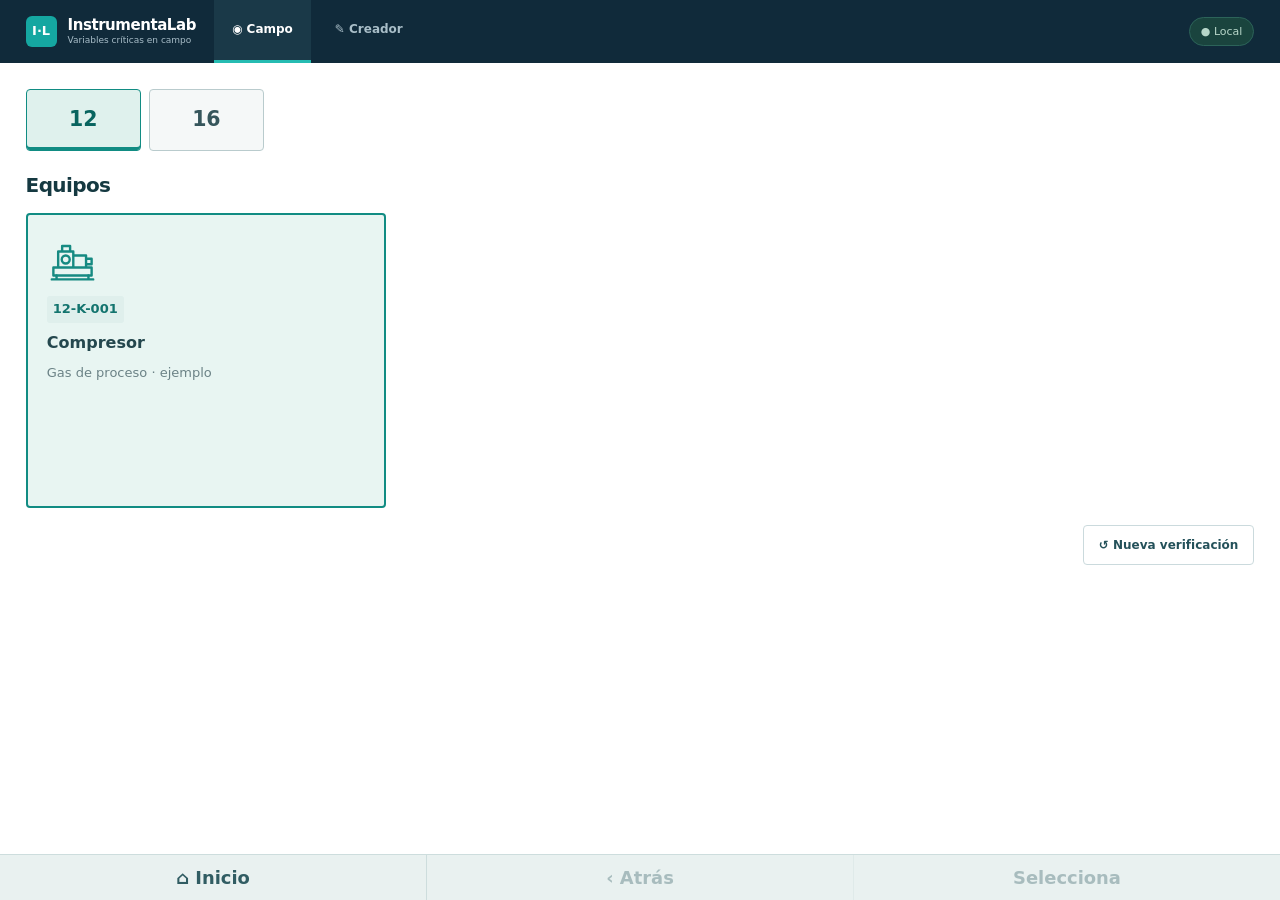
<file: index.html>
<!doctype html>
<html lang="es">
<head>
  <meta charset="utf-8">
  <meta name="viewport" content="width=device-width, initial-scale=1">
  <meta http-equiv="refresh" content="0; url=./web/index.html">
  <title>InstrumentaLab · Verificación en campo</title>
</head>
<body>
  <p>Abriendo la verificación en campo de InstrumentaLab…</p>
  <p>Si no se abre automáticamente, <a href="./web/index.html">entra aquí</a>.</p>
</body>
</html>
</file>
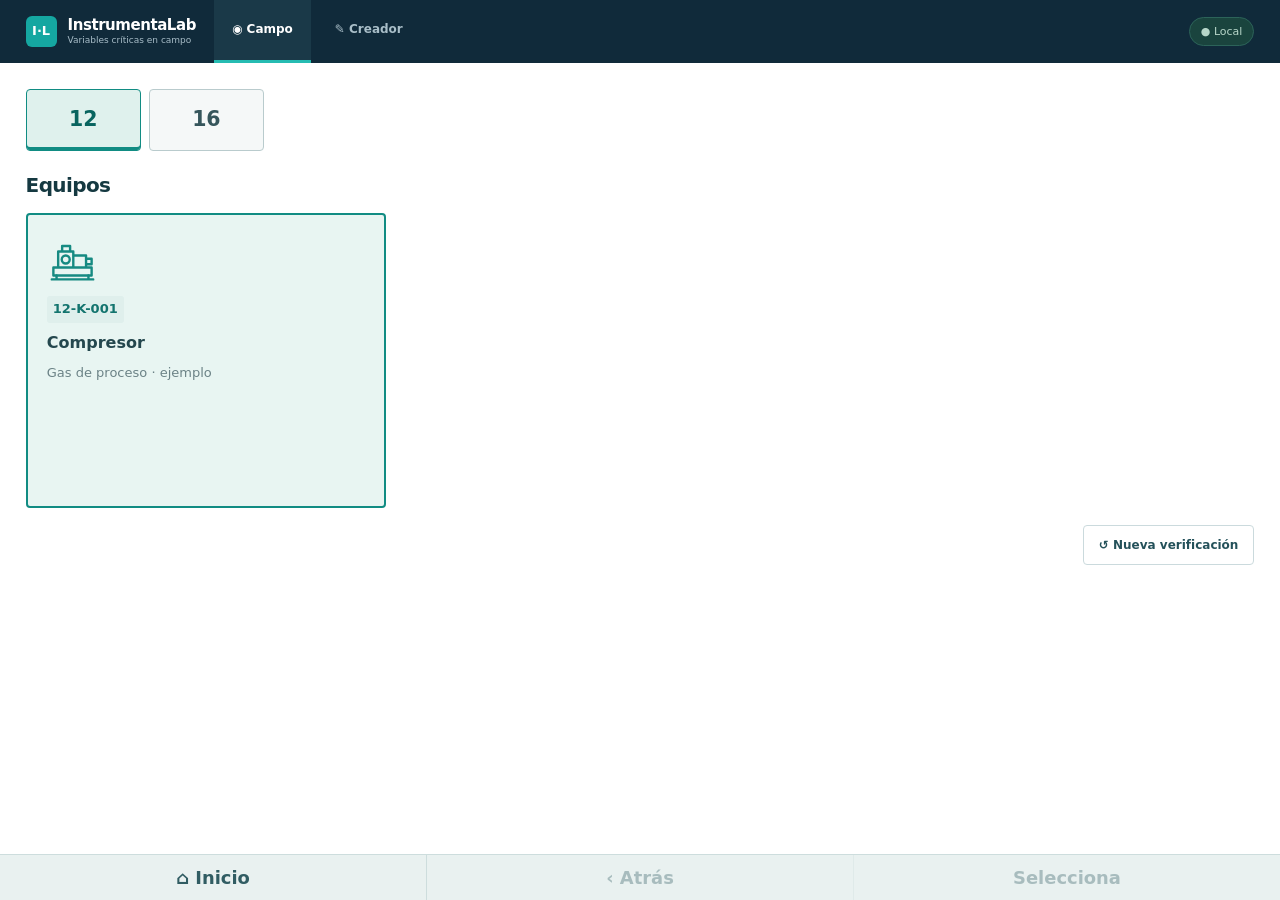
<file: web/index.html>
<!doctype html>
<html lang="es">
<head>
  <meta charset="utf-8">
  <meta name="viewport" content="width=device-width, initial-scale=1">
  <meta name="theme-color" content="#102a3a">
  <title>InstrumentaLab · Verificación en campo</title>
  <link rel="icon" href="data:,">
  <link rel="stylesheet" href="./styles.css">
</head>
<body>
  <header class="app-header">
    <div class="brand"><span class="brand-mark" aria-hidden="true">I·L</span><span><strong>InstrumentaLab</strong><small>Variables críticas en campo</small></span></div>
    <nav class="mode-tabs" aria-label="Modo de trabajo">
      <button type="button" id="tab-field" data-action="mode-field">◉ Campo</button>
      <button type="button" id="tab-creator" data-action="mode-creator">✎ Creador</button>
    </nav>
    <span class="local-badge">● Local</span>
  </header>
  <main id="app"></main>
  <div id="toast" role="status" aria-live="polite"></div>
  <script src="./diagnostics.js"></script>
  <script src="./app.js"></script>
</body>
</html>
</file>
<file: web/styles.css>
:root{font-family:Inter,ui-sans-serif,system-ui,-apple-system,"Segoe UI",sans-serif;font-size:14px;line-height:1.45;color:#173243;background:#f3f6f7;font-synthesis:none}
*{box-sizing:border-box}
body{margin:0;min-width:320px}
button,input,select,textarea{font:inherit}
button{cursor:pointer}
button:disabled{cursor:not-allowed;opacity:.5}
button:focus-visible,input:focus-visible,select:focus-visible,textarea:focus-visible{outline:3px solid #7bc6c5;outline-offset:2px}
.app-header{height:74px;display:flex;align-items:center;gap:26px;padding:0 max(28px,calc((100vw - 1440px)/2));background:#102a3a;color:#fff}
.brand{display:flex;align-items:center;gap:11px;min-width:260px}
.brand-mark{width:39px;height:39px;display:grid;place-items:center;border-radius:10px;background:#15a7a1;color:#fff;font-size:18px;font-weight:800}
.brand strong{display:block;font-size:18px;line-height:1.2;letter-spacing:-.03em}
.brand small{display:block;font-size:10px;color:#a8bdc8}
.mode-tabs{height:100%;display:flex;gap:6px;align-items:stretch}
.mode-tabs button{padding:3px 24px 0;border:0;border-bottom:3px solid transparent;background:transparent;color:#a9bec8;font-size:13px;font-weight:700}
.mode-tabs button.active{color:#fff;border-bottom-color:#26bcb2;background:#1a3948}
.local-badge{margin-left:auto;padding:6px 11px;border:1px solid #2c6359;border-radius:99px;background:#1a443e;color:#b7d6c9;font-size:11px;white-space:nowrap}
.page{max-width:1440px;margin:auto;padding:30px 28px 70px}
.page-heading{display:flex;align-items:end;justify-content:space-between;gap:24px;margin-bottom:22px}
.eyebrow{margin:0 0 6px!important;color:#128b83!important;font-size:10px!important;font-weight:800;letter-spacing:.12em}
.page-heading h1{margin:0 0 6px;font-size:29px;line-height:1.15;letter-spacing:-.04em}
.page-heading p{margin:0;color:#69808d}
.equipment-picker{display:flex;flex-direction:column;gap:5px;min-width:300px}
.equipment-picker span{font-size:11px;font-weight:700;color:#69808d;text-transform:uppercase;letter-spacing:.07em}
.equipment-picker select{width:100%;min-height:50px;padding:8px 12px;border:1px solid #d4e0e3;border-radius:8px;background:white;color:#173243;font-size:16px;font-weight:650}
.button{min-height:46px;padding:8px 15px;border:1px solid transparent;border-radius:8px;font-weight:700;white-space:nowrap}
.button.primary{background:#098f88;color:#fff}
.button.primary:hover:not(:disabled){background:#08766f}
.button.secondary{background:#fff;color:#24515a;border-color:#cbdadd}
.button.secondary:hover:not(:disabled){background:#eaf4f4}
.button.registered{background:#e4f5ec;color:#25734e;border-color:#a5d9bd}
.button.text-danger{background:transparent;color:#a95b59}
.notice{display:flex;align-items:center;gap:13px;padding:13px 17px;margin-bottom:17px;border:1px solid;border-radius:10px}
.notice-icon{flex:none;display:grid;place-items:center;width:25px;height:25px;border-radius:50%;font-weight:900}
.notice>div{flex:1}
.notice strong{display:block;font-size:15px}
.notice p{margin:2px 0 0;font-size:13px;opacity:.86}
.notice.caution{background:#fff8e9;border-color:#eedda9;color:#805f24}
.notice.caution .notice-icon{background:#e3aa43;color:#fff}
.notice.success{background:#eaf8f1;border-color:#c0e6d1;color:#27684b}
.notice.success .notice-icon{background:#3ca275;color:#fff}
.field-page{max-width:1140px;padding-top:24px}
.field-page .page-heading h1{font-size:27px}
.field-layout{display:grid;grid-template-columns:1fr;gap:12px}
.field-layout aside,.reading-panel,.editor-section{background:#fff;border:1px solid #e0e9eb;border-radius:12px;box-shadow:0 4px 18px #18374308}
.field-layout aside{padding:14px 18px}
.system-nav-heading{display:flex;align-items:center;justify-content:space-between;gap:12px;margin-bottom:10px}
.aside-title{font-size:12px;font-weight:800;color:#69818d;letter-spacing:.1em}
.system-nav{display:grid;grid-template-columns:repeat(3,minmax(0,1fr));gap:10px}
.system-tab{min-width:0;min-height:76px;display:grid;grid-template-columns:26px 1fr;align-items:center;column-gap:8px;padding:12px 14px;border:1px solid #dae8e9;border-radius:8px;background:#f9fbfb;color:#496672;text-align:left;font-size:15px;font-weight:700}
.system-tab small{grid-column:2;color:#647f88;font-size:12px;font-weight:500}
.system-tab.active{border:2px solid #078e84;background:#e3f4f1;color:#075c57}
.system-tab.complete:not(.active){background:#eef8f2;border-color:#b8dec8}
.system-tab.add-system{color:#118a82;border-style:dashed}
.system-glyph{font-size:18px}
.panel-title{display:flex;align-items:center;justify-content:space-between;gap:15px;padding:18px 22px;border-bottom:1px solid #e9eff0}
.panel-title h2{margin:0 0 4px;font-size:22px;letter-spacing:-.025em}
.panel-title p:last-child{margin:0;color:#78919b;font-size:13px}
.progress{padding:8px 12px;border-radius:99px;background:#eaf5f4;color:#278177;font-size:13px;font-weight:800;white-space:nowrap}
.reading-list{padding:0 22px}
.reading-row{display:grid;grid-template-columns:minmax(220px,1fr) minmax(420px,1.2fr);gap:12px 16px;padding:18px 0;border-bottom:1px solid #edf1f2}
.reading-row:last-child{border-bottom:0}
.reading-id{display:flex;align-items:flex-start;gap:11px}
.variable-tag{flex:none;padding:6px 9px;border:1px solid #c5e8e3;border-radius:5px;background:#e1f4f1;color:#0f7e78;font-size:12px;font-weight:800;white-space:nowrap}
.reading-id h3{margin:2px 0 3px;font-size:16px;line-height:1.35}
.reading-id small{color:#617d88;font-size:13px}
.reading-controls{display:flex;align-items:end;justify-content:flex-end;gap:9px}
.reading-controls label,.field{display:flex;flex-direction:column;gap:6px;min-width:0}
.reading-controls label span,.field span{font-size:12px;color:#4b6671;font-weight:700}
.reading-controls input,.reading-controls select,.field input,.field select,.field textarea{min-height:50px;padding:9px 11px;border:1px solid #b8cbd0;border-radius:7px;background:#fff;color:#183644;font-size:16px}
.reading-controls input{width:145px;font-size:19px}
.reading-controls select{width:96px}
.reading-controls .button{min-width:160px;min-height:50px;font-size:15px}
.reference,.reference-hidden,.assessment{grid-column:1/-1;margin-left:45px;font-size:13px}
.reference{display:flex;flex-wrap:wrap;align-items:center;gap:6px;padding:10px 13px;border:1px solid #ddf0ed;border-radius:6px;background:#f0f9f7;color:#3a6b69}
.reference small{width:100%;font-size:12px}
.reference-hidden{color:#5b7580}
.assessment{display:flex;gap:15px;padding:11px 13px;border-radius:7px}
.assessment.normal,.diagnosis.normal{background:#eaf8f1;color:#237649}
.assessment.warning,.diagnosis.warning{background:#fff6e4;color:#8b611a}
.assessment.alarm,.diagnosis.alarm{background:#fcebea;color:#a63d38}
.diagnosis{display:flex;align-items:center;gap:13px;margin:15px 22px 0;padding:15px 18px;border-radius:9px}
.diagnosis-symbol{font-size:19px;font-weight:900}
.diagnosis strong{font-size:18px}
.diagnosis p{margin:2px 0 0;font-size:13px}
.panel-footer{position:sticky;bottom:0;z-index:5;display:flex;align-items:center;justify-content:space-between;gap:15px;padding:13px 22px;border-top:1px solid #e9eff0;background:#fff;box-shadow:0 -8px 25px #13384a16}
.panel-footer span{color:#4d6974;font-size:13px}
.panel-footer .button{min-height:54px;padding:10px 22px;font-size:16px}
.creator-actions{display:flex;flex-wrap:wrap;gap:9px;margin-bottom:22px}
.editor-section{padding:23px 26px;margin-bottom:22px}
.section-heading{display:flex;align-items:center;gap:11px;margin-bottom:19px}
.section-heading h2{margin:0;font-size:18px}
.step{padding:6px 8px;border-radius:6px;background:#e4f3f0;color:#168a82;font-size:11px;font-weight:800}
.form-grid{display:grid;grid-template-columns:repeat(2,minmax(0,1fr));gap:14px}
.equipment-grid{grid-template-columns:repeat(4,minmax(0,1fr))}
.field input,.field select,.field textarea{width:100%}
.field textarea{resize:vertical}
.field.wide{grid-column:1/-1}
.creator-systems{display:grid;grid-template-columns:230px minmax(0,1fr);gap:22px}
.creator-systems .system-nav{display:flex;flex-direction:column;padding-right:18px;border-right:1px solid #e9eff0}
.creator-systems .system-tab{width:100%;min-height:60px;font-size:13px}
.creator-systems .system-tab.add-system{margin-top:6px}
.system-editor-top{display:flex;align-items:end;gap:12px;padding-bottom:18px;border-bottom:1px solid #ebf0f1}
.system-editor-top .form-grid{flex:1}
.variable-list-heading{display:flex;align-items:center;justify-content:space-between;gap:12px;margin:20px 0 14px}
.variable-list-heading h3{margin:0;font-size:14px}
.variable-editor{margin-bottom:12px;overflow:hidden;border:1px solid #e2ebed;border-radius:9px}
.variable-editor-head{display:flex;align-items:center;gap:10px;padding:10px 14px;border-bottom:1px solid #e9eff0;background:#f8fbfb}
.variable-editor-head strong{flex:1;font-size:12px}
.variable-grid{grid-template-columns:repeat(3,minmax(0,1fr));padding:14px}
.icon-danger{min-width:44px;min-height:44px;border:0;border-radius:5px;background:transparent;color:#af6562;font-size:24px}
.approval-state{margin-left:auto;padding:6px 10px;border-radius:99px;background:#fff5e1;color:#8b6522;font-size:11px;font-weight:800}
.approval-state.approved{background:#e5f5eb;color:#29734e}
.validation-errors{padding:10px 15px;margin-bottom:16px;border:1px solid #f3d1c7;border-radius:8px;background:#fff1ed;color:#9b4d39;font-size:12px}
.validation-errors ul{margin:5px 0 0;padding-left:19px}
.confirm-line{display:flex;align-items:center;gap:12px;margin:16px 0;font-size:14px;cursor:pointer}
.confirm-line input{width:22px;height:22px;flex:none;accent-color:#108d83}
.empty{padding:45px 25px;text-align:center;color:#8298a1}
#toast{position:fixed;bottom:20px;left:50%;z-index:20;max-width:calc(100vw - 30px);padding:10px 16px;border-radius:8px;background:#163845;color:#fff;font-size:13px;box-shadow:0 12px 30px #18374330;opacity:0;pointer-events:none;transform:translate(-50%,20px);transition:.2s}
#toast.show{opacity:1;transform:translate(-50%,0)}
@media(max-width:1050px){
  .equipment-grid{grid-template-columns:repeat(2,minmax(0,1fr))}
  .creator-systems{display:block}
  .creator-systems .system-nav{display:grid;grid-template-columns:repeat(4,minmax(0,1fr));gap:8px;padding:0 0 16px;margin-bottom:18px;border-right:0;border-bottom:1px solid #e9eff0}
  .creator-systems .system-tab.add-system{margin:0}
}
@media(max-width:850px){
  .page{padding:18px 16px 90px}
  .reading-row{grid-template-columns:1fr}
  .reading-controls{justify-content:flex-start}
  .reference,.reference-hidden,.assessment{margin-left:0}
  .system-tab{min-height:70px}
}
@media(max-width:680px){
  .app-header{height:68px;gap:8px;padding:0 14px}
  .brand{min-width:0;flex:1}
  .brand strong{font-size:14px}
  .brand small,.local-badge{display:none}
  .brand-mark{width:32px;height:32px;font-size:13px}
  .mode-tabs button{min-width:70px;padding:0 9px;font-size:12px}
  .page-heading{display:block}
  .page-heading h1{font-size:23px}
  .equipment-picker{min-width:0;margin-top:13px}
  .notice{align-items:flex-start;flex-wrap:wrap}
  .notice .button{margin-left:38px}
  .system-nav,.creator-systems .system-nav{grid-template-columns:repeat(2,minmax(0,1fr))}
  .system-tab{font-size:14px}
  .reading-list{padding:0 16px}
  .panel-title{padding:16px}
  .reading-controls{display:grid;grid-template-columns:minmax(0,1fr) 110px;gap:10px}
  .reading-controls input,.reading-controls select{width:100%}
  .reading-controls .button{grid-column:1/-1;width:100%}
  .panel-footer{flex-direction:column;align-items:stretch;padding:12px 16px calc(12px + env(safe-area-inset-bottom))}
  .panel-footer .button{width:100%}
  .system-editor-top{display:block}
  .system-editor-top .button{margin-top:12px}
  .variable-grid{grid-template-columns:repeat(2,minmax(0,1fr))}
}
@media(max-width:450px){
  .equipment-grid,.variable-grid{grid-template-columns:1fr}
  .system-nav,.creator-systems .system-nav{grid-template-columns:1fr}
}

/* Campo: navegación por pantallas, inspirada en instrumentos portátiles. */
.app-header{height:54px;padding:0 max(16px,calc((100vw - 1180px)/2));gap:18px}
.brand{min-width:0}
.brand-mark{width:31px;height:31px;border-radius:6px;font-size:13px}
.brand strong{font-size:15px}
.brand small{font-size:9px}
.mode-tabs button{padding:0 18px;font-size:12px}
.field-shell{min-height:calc(100vh - 54px);padding:16px;display:flex;align-items:flex-start;justify-content:center;background:#e9eff0}
.instrument{width:min(100%,1180px);min-height:530px;display:flex;flex-direction:column;overflow:hidden;border:1px solid #c5d4d6;border-radius:5px;background:#fff;box-shadow:0 8px 28px #19384118}
.instrument-bar{height:43px;display:flex;align-items:center;gap:12px;padding:0 14px;background:#173d43;color:#fff}
.bar-home{width:35px;height:32px;border:0;border-radius:4px;background:#27636a;color:#fff;font-size:23px;line-height:1}
.instrument-name{font-size:13px;font-weight:800;letter-spacing:.01em}
.instrument-name small{margin-left:7px;color:#9ad8d1;font-size:9px;letter-spacing:.15em}
.bar-state{margin-left:auto;color:#f3d393;font-size:11px;font-weight:800;white-space:nowrap}
.bar-state.validated{color:#9ce0b8}
.instrument-context{min-height:51px;display:flex;align-items:center;gap:10px;padding:7px 18px;border-bottom:1px solid #dce7e7;background:#f5f9f8}
.context-tag{padding:4px 7px;border-radius:3px;background:#dcefeb;color:#176d68;font-size:13px;font-weight:900;white-space:nowrap}
.context-name{min-width:0;overflow:hidden;text-overflow:ellipsis;white-space:nowrap;font-size:12px;font-weight:700;color:#365961}
.instrument-context .equipment-picker{display:none}
.instrument-body{flex:1;padding:0 20px 20px}
.breadcrumb{height:42px;display:flex;align-items:center;gap:9px;border-bottom:1px solid #e5eded;color:#71888b;font-size:11px;font-weight:700}
.breadcrumb button{min-height:32px;padding:0 8px;border:0;border-radius:3px;background:#e8f1f0;color:#176e68;font-weight:800}
.breadcrumb span+span:before{content:'›';margin-right:9px;color:#a0b2b2}
.screen-title{min-height:86px;display:flex;align-items:center;justify-content:space-between;gap:14px}
.screen-title h1{margin:0;color:#153941;font-size:22px;line-height:1.15;letter-spacing:-.03em}
.screen-title p:not(.eyebrow){margin:4px 0 0;color:#648087;font-size:12px}
.screen-title .eyebrow{margin:0 0 4px!important;font-size:9px!important}
.instrument .progress,.type-pill{padding:5px 9px;border-radius:4px;background:#e7f3f0;color:#13736d;font-size:11px;font-weight:800;white-space:nowrap}
.menu-list{border:1px solid #dbe7e7;border-radius:5px;overflow:hidden}
.menu-item{width:100%;min-height:65px;display:flex;align-items:center;gap:12px;padding:8px 14px;border:0;border-bottom:1px solid #e4eded;background:#fff;text-align:left;color:#153941}
.menu-item:last-child{border-bottom:0}
.menu-item:hover,.menu-item:focus-visible{background:#eef8f5}
.menu-number{width:31px;flex:none;color:#849a9e;font-size:12px;font-weight:800}
.menu-copy{min-width:0;flex:1;display:flex;flex-direction:column;gap:3px}
.menu-copy strong{overflow:hidden;text-overflow:ellipsis;white-space:nowrap;font-size:14px}
.menu-copy small{overflow:hidden;text-overflow:ellipsis;white-space:nowrap;color:#71888b;font-size:11px}
.menu-count{flex:none;min-width:58px;padding:4px 7px;border-radius:3px;background:#edf3f3;color:#466b70;text-align:center;font-size:11px;font-weight:800;white-space:nowrap}
.menu-count.normal{background:#e6f5ea;color:#24754a}
.menu-count.warning{background:#fff3da;color:#895e18}
.menu-count.alarm{background:#fce9e6;color:#a33d39}
.chevron{color:#8ba7a9;font-size:25px;line-height:1}
.screen-foot{display:flex;align-items:center;justify-content:flex-end;gap:12px;min-height:62px;padding-top:13px}
.screen-foot .button{min-height:40px;border-radius:4px;font-size:12px}
.foot-warning,.foot-hint{margin-right:auto;color:#8a672c;font-size:11px}
.foot-hint{color:#688188}
.instrument-softkeys{height:46px;display:flex;border-top:1px solid #cddddd;background:#e9f1f0}
.instrument-softkeys button{flex:1;border:0;border-right:1px solid #cddddd;background:transparent;color:#315d63;font-size:clamp(17px,1.4vw,22px);font-weight:850}
.instrument-softkeys button:last-child{border-right:0}
.instrument-softkeys button:hover:not(:disabled){background:#d6e9e6}
.instrument-softkeys button:disabled{opacity:.35}
.instrument .diagnosis{margin:0 0 10px;padding:9px 13px;border-radius:4px}
.instrument .diagnosis strong{font-size:14px}
.instrument .diagnosis p{font-size:11px}
.instrument .reading-row{display:block;padding:17px;border:1px solid #dbe7e7;border-radius:5px}
.instrument .reading-id{align-items:center;margin-bottom:22px}
.instrument .reading-id .variable-tag{display:none}
.instrument .reading-id h3{font-size:15px}
.instrument .reading-id small{font-size:11px}
.instrument .reading-controls{display:grid;grid-template-columns:minmax(0,1fr) 125px auto;align-items:end;gap:10px}
.instrument .reading-controls label span{font-size:11px}
.instrument .reading-controls input,.instrument .reading-controls select{width:100%;min-height:45px;border-radius:4px}
.instrument .reading-controls input{font-size:23px;font-weight:700}
.instrument .reading-controls .button{min-width:130px;min-height:45px;border-radius:4px;font-size:12px}
.instrument .reference,.instrument .reference-hidden,.instrument .assessment{margin:15px 0 0;font-size:12px}
.instrument .reference{border-radius:4px}
.instrument .assessment{flex-wrap:wrap;border-radius:4px}
.creator-page{max-width:1180px;padding:12px 18px 30px}
.creator-home .unit-picker{margin:0 0 10px}
.unit-selector{display:flex;gap:8px}
.unit-button{min-width:88px;min-height:46px;padding:6px 18px;border:1px solid #b9cbcd;border-radius:4px;background:#f5f8f8;color:#36565c;font-size:17px;font-weight:900}
.unit-button.active{border-color:#118c83;background:#dff1ed;color:#08645f;box-shadow:inset 0 -3px #118c83}
.creator-home .screen-title,.creator-page .screen-title{min-height:54px}
.creator-home .screen-title h1{font-size:19px}
.equipment-grid{display:grid;grid-template-columns:repeat(6,minmax(0,1fr));gap:10px}
.equipment-tile,.square-tile{min-width:0;aspect-ratio:1/.82;display:flex;flex-direction:column;align-items:flex-start;justify-content:flex-start;gap:8px;padding:12px;border:1px solid #d1dddd;border-radius:4px;background:#fff;text-align:left;color:#24474e}
.equipment-tile:hover,.square-tile:hover{border-color:#178d83;background:#f2faf8}
.equipment-tile.selected{border:2px solid #118c83;background:#e8f5f2}
.tile-tag{padding:4px 6px;border-radius:3px;background:#dfefec;color:#13746e;font-size:12px;font-weight:900}
.equipment-tile strong,.square-tile strong{font-size:14px;line-height:1.25}
.equipment-tile small,.square-tile small{color:#6b8286;font-size:11px;line-height:1.35}
.add-tile{align-items:center;justify-content:center;border-style:dashed;text-align:center;color:#198279}
.add-tile>span{font-size:28px}
.field-shell .unit-picker{margin:12px 0 8px}
.field-shell .screen-title{min-height:62px}
.field-shell .screen-title h1{font-size:20px}
.square-grid{display:grid;grid-template-columns:repeat(6,minmax(0,1fr));gap:10px}
.square-tile{aspect-ratio:1/.78;justify-content:space-between}
.square-tile .tile-index{color:#81999c;font-size:10px;font-weight:900}
.square-tile>small{overflow:hidden;display:-webkit-box;-webkit-line-clamp:2;-webkit-box-orient:vertical}
.square-tile .tile-reading{align-self:stretch;margin-top:auto;padding:5px 0 0;border-top:1px solid #e4ecec;color:#557277;font-size:11px;font-weight:800}
.system-tiles .square-tile{aspect-ratio:1/.68}
.instrument-tile{aspect-ratio:1/.78}
.instrument-tile.normal{border-color:#8bc5a2;background:#f0faf3}
.instrument-tile.warning{border-color:#e7c76e;background:#fff9eb}
.instrument-tile.alarm{border-color:#e5a49f;background:#fff1ef}
.creator-screen-nav{min-height:48px;display:flex;align-items:center;gap:12px;margin:0 0 10px;color:#365c62;font-size:13px;font-weight:800}
.creator-screen-nav>span{flex:1}
.creator-screen-nav .button{min-height:36px;padding:5px 10px;border-radius:4px;font-size:11px}
.creator-page .editor-section{padding:15px;border-radius:4px}
.creator-page .section-heading{margin-bottom:12px}
.creator-page .section-heading h2{font-size:17px}
.creator-page .equipment-fields{grid-template-columns:repeat(2,minmax(0,1fr))}
.creator-page .creator-bottom{display:flex;justify-content:space-between;gap:10px;margin-top:14px}
.creator-page .creator-bottom .button{min-height:40px;font-size:12px}
.creator-columns{display:grid;grid-template-columns:minmax(190px, .8fr) minmax(220px, .9fr) minmax(360px,1.5fr);gap:10px;align-items:start}
.creator-column{min-width:0;min-height:250px;padding:11px;border:1px solid #dbe5e5;border-radius:4px;background:#fff}
.column-title{margin:0 0 9px;color:#5a7478;font-size:11px;font-weight:900;letter-spacing:.07em;text-transform:uppercase}
.creator-column .system-nav{display:flex;flex-direction:column;gap:6px}
.creator-column .system-tab{grid-template-columns:23px 1fr;min-height:56px;padding:8px;border-radius:3px;font-size:12px}
.creator-column .system-tab small{font-size:10px}
.creator-column .system-tab.add-system{display:flex;justify-content:center}
.creator-column .system-tab.add-system span{font-size:11px}
.creator-column .variable-list-heading{margin:0 0 8px}
.creator-column .variable-list-heading button{min-width:36px;min-height:34px;padding:3px}
.creator-column .creator-variable{min-height:43px;padding:6px 8px;font-size:11px}
.creator-column .creator-variable strong{min-width:55px}
.creator-column .variable-editor{margin-bottom:8px;border-radius:3px}
.creator-column .variable-editor-head{padding:7px 9px}
.creator-column .variable-grid{grid-template-columns:repeat(2,minmax(0,1fr));gap:7px;padding:8px}
.creator-column .field span{font-size:10px}
.creator-column .field input,.creator-column .field select{min-height:36px;padding:6px 8px;font-size:12px}
.creator-validation{margin-top:10px;padding:12px 14px;border:1px solid #cbdcda;border-top:3px solid #178d83;border-radius:4px;background:#f6faf9}
.validation-heading{display:flex;align-items:center;justify-content:space-between;gap:16px}
.validation-heading .column-title{margin:0}
.validation-heading p{margin:3px 0 0;color:#71878b;font-size:11px}
.creator-validation .validation-note{margin:8px 0 0;color:#71878b;font-size:11px;line-height:1.45}
.creator-validation .validation-errors{margin:8px 0 0;padding:8px 10px;border:1px solid #e8c7c3;border-radius:3px;background:#fff4f2;color:#9a3934;font-size:11px;line-height:1.5}
.creator-validation .confirm-line{display:flex;align-items:center;gap:8px;margin:10px 0 0;font-size:11px;line-height:1.35}
.creator-validation .confirm-line input{width:18px;height:18px}
.creator-validation .button{min-height:40px;border-radius:3px;font-size:12px}
@media(max-width:1050px){
  .equipment-grid,.square-grid{grid-template-columns:repeat(4,minmax(0,1fr))}
  .creator-columns{grid-template-columns:minmax(170px,.8fr) minmax(185px,.9fr) minmax(280px,1.3fr)}
}
@media(max-width:850px){
  .equipment-grid,.square-grid{grid-template-columns:repeat(3,minmax(0,1fr))}
  .creator-columns{grid-template-columns:minmax(150px,.75fr) minmax(160px,.8fr) minmax(260px,1.25fr);gap:7px}
  .creator-column{padding:8px}
}
@media(max-width:680px){
  .app-header{height:52px;padding:0 10px}
  .field-shell{min-height:calc(100vh - 52px);padding:0;background:#fff}
  .instrument{min-height:calc(100vh - 52px);border:0;border-radius:0;box-shadow:none}
  .instrument-context{padding:6px 12px}
  .context-name{display:none}
  .instrument-context .equipment-picker{width:min(60%,215px);margin-left:auto}
  .instrument-body{padding:0 12px 15px}
  .screen-title h1{font-size:19px}
  .menu-item{min-height:61px;padding:7px 9px;gap:7px}
  .menu-number{width:22px}
  .menu-copy strong{font-size:13px}
  .menu-copy small{font-size:10px}
  .menu-count{min-width:48px;font-size:10px}
  .instrument .reading-controls{grid-template-columns:minmax(0,1fr) 105px}
  .instrument .reading-controls .button{grid-column:1/-1;width:100%}
  .screen-foot{flex-wrap:wrap}
  .equipment-grid,.square-grid{grid-template-columns:repeat(2,minmax(0,1fr))}
  .equipment-tile,.square-tile{aspect-ratio:1/.72}
  .creator-page{padding:10px}
  .creator-columns{grid-template-columns:1fr}
  .validation-heading{align-items:flex-start;flex-direction:column}
  .creator-validation .button{width:100%}
  .creator-page .equipment-fields{grid-template-columns:repeat(2,minmax(0,1fr))}
  .creator-screen-nav{gap:6px;font-size:11px}
  .creator-screen-nav .button{padding:4px 7px}
}
.creator-variable-list{border:1px solid #e0e9e9;border-radius:5px;overflow:hidden;margin-bottom:10px}
.creator-variable{width:100%;min-height:40px;display:flex;align-items:center;gap:9px;padding:6px 10px;border:0;border-bottom:1px solid #e9efef;background:#fff;text-align:left;color:#426168;font-size:12px}
.creator-variable:last-child{border-bottom:0}
.creator-variable.active{background:#eaf6f3;color:#126c65}
.creator-variable strong{min-width:64px;color:#177b72}
.creator-variable span:nth-child(2){flex:1;overflow:hidden;text-overflow:ellipsis;white-space:nowrap}

/* Vistas de campo y Creador a pantalla completa, con paneles táctiles independientes. */
.field-shell{height:calc(100dvh - 54px);min-height:0;padding:0;justify-content:stretch;background:#fff}
.instrument{width:100%;height:100%;min-height:0;border:0;border-radius:0;box-shadow:none}
.instrument-body{min-height:0;overflow:auto;padding:12px 18px 16px}
.instrument-softkeys{flex:none}
.field-shell .unit-picker{margin:0 0 8px}
.field-shell .screen-title{min-height:54px}
.system-tiles .square-tile.normal,.system-tab.normal{border-color:#8bc5a2;background:#f0faf3;color:#236843}
.system-tiles .square-tile.warning,.system-tab.warning{border-color:#e7c76e;background:#fff9eb;color:#805b16}
.system-tiles .square-tile.alarm,.system-tab.alarm{border-color:#e5a49f;background:#fff1ef;color:#963b35}
.system-tiles{grid-template-columns:repeat(auto-fit,minmax(min(100%,260px),1fr))}
.system-tiles .square-tile{aspect-ratio:1/.78}
.equipment-grid{grid-template-columns:repeat(auto-fit,minmax(min(100%,190px),1fr));align-items:start}
.equipment-tile{max-width:360px;width:100%}
.creator-home{width:100%;max-width:none;min-height:calc(100dvh - 54px);padding:14px 18px}
.creator-systems{width:100%;max-width:none;height:calc(100dvh - 54px);min-height:0;padding:7px 12px 9px;display:flex;flex-direction:column;overflow:hidden}
.creator-systems .creator-screen-nav{flex:none;min-height:40px;margin-bottom:7px}
.creator-systems .creator-columns{flex:1;min-height:0;grid-template-columns:minmax(170px,.8fr) minmax(190px,.9fr) minmax(300px,1.4fr);align-items:stretch}
.creator-systems .creator-column{height:100%;min-height:0;overflow:auto;overscroll-behavior:contain}
.creator-systems .creator-validation{flex:none;max-height:35%;overflow:auto;margin-top:7px;padding:8px 12px}
.creator-systems .creator-validation .validation-note,.creator-systems .creator-validation .validation-errors{margin-top:5px}
.creator-systems .creator-validation .confirm-line{margin-top:6px}
@media(max-width:1050px){
  .creator-systems .creator-columns{grid-template-columns:minmax(150px,.8fr) minmax(170px,.9fr) minmax(260px,1.35fr)}
}
@media(max-width:680px){
  .field-shell{height:calc(100dvh - 52px);min-height:0;padding:0}
  .instrument{height:100%;min-height:0}
  .instrument-body{padding:10px 12px}
  .creator-home{min-height:calc(100dvh - 52px);padding:10px}
  .creator-systems{height:calc(100dvh - 52px);padding:6px}
  .creator-systems .creator-columns{grid-template-columns:1fr;grid-template-rows:repeat(3,minmax(0,1fr));gap:5px}
  .creator-systems .creator-column{min-height:0;padding:7px}
  .creator-systems .creator-validation{max-height:32%;padding:7px}
}

/* Escala táctil: mantiene lectura y controles cómodos en pantallas de campo. */
:root{font-size:clamp(15px,1.1vw,18px);--header-size:clamp(54px,7vh,72px)}
.app-header{height:var(--header-size);padding-inline:clamp(10px,2vw,28px)}
.field-shell{height:calc(100vh - var(--header-size));height:calc(100dvh - var(--header-size))}
.creator-home{min-height:calc(100dvh - var(--header-size))}
.creator-systems{height:calc(100dvh - var(--header-size))}
.instrument-body{padding:clamp(12px,2vw,26px)}
.equipment-tile,.square-tile{min-height:clamp(145px,19vh,230px);padding:clamp(12px,1.5vw,20px);gap:clamp(8px,1.2vh,14px)}
.equipment-tile strong,.square-tile strong{font-size:clamp(15px,1.25vw,19px)}
.equipment-tile small,.square-tile small{font-size:clamp(13px,1vw,16px)}
.tile-tag{font-size:clamp(13px,1vw,16px)}
.square-tile .tile-reading{font-size:clamp(13px,1vw,16px);line-height:1.35}
.screen-title h1{font-size:clamp(21px,2vw,30px)}
.unit-button{min-width:clamp(82px,9vw,120px);min-height:clamp(48px,7vh,62px);font-size:clamp(18px,1.6vw,24px)}
.creator-page .field span,.creator-column .field span{font-size:clamp(12px,.95vw,15px)}
.creator-column .field input,.creator-column .field select{min-height:44px;font-size:clamp(14px,1vw,17px)}
.creator-variable{min-height:50px;font-size:clamp(13px,1vw,16px)}
.creator-variable strong{font-size:clamp(13px,1vw,16px)}
.creator-column .system-tab{font-size:clamp(14px,1vw,17px)}
.system-tab,.creator-column .system-tab{grid-template-columns:40px minmax(0,1fr);column-gap:9px}
.system-icon{width:32px;height:32px}
.creator-column .system-tab small{font-size:clamp(12px,.9vw,14px)}
.creator-screen-nav{font-size:clamp(14px,1vw,17px)}
.column-title{font-size:clamp(12px,.9vw,14px)}
.creator-validation .button.validate-equipment{min-width:250px;min-height:68px;padding:12px 24px;border-radius:6px;font-size:clamp(18px,1.5vw,22px);font-weight:850;box-shadow:0 3px 0 #06665f}
.creator-validation .validation-note,.creator-validation .validation-errors{font-size:clamp(13px,.95vw,16px)}
.validation-heading p{font-size:clamp(13px,.95vw,16px)}
.icon-svg{display:block;width:36px;height:36px;object-fit:contain}
.tile-icon{width:clamp(38px,4vw,56px);height:clamp(38px,4vw,56px);color:#168a82}
.system-icon{width:34px;height:34px;color:#168a82}
.system-card-editor{display:grid;grid-template-columns:minmax(0,1fr);gap:4px}
.system-card-editor .system-tab{width:100%}
.icon-field{margin-top:12px}
.icon-picker{display:block}
.icon-picker-toggle{display:flex;align-items:center;gap:10px;min-height:58px;padding:7px 12px;border:1px solid #cbdcda;border-radius:4px;background:#fff;color:#176f69;font-size:14px;font-weight:800}
.icon-picker-toggle .icon-svg{width:48px;height:48px}
.icon-picker-toggle span:nth-of-type(1){flex:1;text-align:left}
.icon-picker-options{display:grid;grid-template-columns:repeat(auto-fit,minmax(68px,1fr));gap:8px;margin-top:8px;padding:10px;border:1px solid #dbe5e5;border-radius:4px;background:#f6faf9}
.icon-option{display:grid;place-items:center;width:100%;min-width:64px;min-height:68px;padding:7px;border:1px solid #d1dddd;border-radius:4px;background:#fff;color:#167f78}
.icon-option .icon-svg{width:48px;height:48px}
.icon-option.selected{border:2px solid #098f88;background:#e5f4f1;box-shadow:inset 0 -2px #098f88}
.variable-live-errors{min-height:0;padding:0 10px;color:#a04739;font-size:clamp(12px,.9vw,14px);line-height:1.45}
.variable-live-errors:not(:empty){padding-top:8px;padding-bottom:8px;background:#fff5f1;border-top:1px solid #f3d6ce}
.creator-validation .validation-errors{max-height:10vh;overflow:auto}
@media(max-width:850px){
  .creator-validation .button.validate-equipment{min-width:220px}
}
@media(max-width:680px){
  :root{--header-size:52px}
  .app-header{height:var(--header-size);padding-inline:8px}
  .field-shell{height:calc(100dvh - var(--header-size))}
  .creator-home{min-height:calc(100dvh - var(--header-size))}
  .creator-systems{height:calc(100dvh - var(--header-size))}
  .equipment-tile,.square-tile{min-height:clamp(135px,23vh,190px)}
  .creator-page .equipment-fields{grid-template-columns:1fr}
  .creator-validation .button.validate-equipment{width:100%;min-height:68px}
  .creator-systems .creator-validation{max-height:35%}
  .creator-systems .creator-column{font-size:14px}
  .icon-picker-options{grid-template-columns:repeat(auto-fit,minmax(62px,1fr));gap:6px;padding:7px}
}

/* Lecturas en tarjeta: siempre el mismo tamaño, con estado visible tras diagnosticar. */
.instrument-tiles .instrument-tile{cursor:default;aspect-ratio:1/.78;justify-content:space-between;gap:clamp(5px,.8vh,10px)}
.instrument-reading{display:flex;align-items:stretch;gap:6px;width:100%;margin-top:auto}
.instrument-reading input,.instrument-reading select{min-width:0;min-height:42px;border:1px solid #cbd9d9;border-radius:4px;background:#fff;color:#23474c;font:inherit;font-size:clamp(14px,1vw,17px)}
.instrument-reading input{flex:1;width:35%;padding:6px 8px}
.instrument-reading select{width:40%;padding:4px}
.instrument-tile .tile-reading{display:block;min-height:1.35em;align-self:stretch;margin-top:0;padding:4px 0 0;border-top:1px solid #e4ecec;color:#557277;font-size:clamp(12px,.9vw,15px);font-weight:850;line-height:1.25}
.instrument-tile.normal .tile-reading{color:#236843}
.instrument-tile.warning .tile-reading{color:#805b16}
.instrument-tile.alarm .tile-reading{color:#963b35}

/* Creator navigation and field system tiles. */
.creator-systems-nav{display:flex;align-items:end;gap:10px;flex:none;margin:0 0 8px;padding:0 2px 8px;border-bottom:1px solid #dbe5e5}
.creator-systems-nav .system-picker{display:grid;flex:1;gap:5px;min-width:0}
.creator-systems-nav .system-picker>.column-title{margin:0}
.creator-systems-nav select{width:100%;min-height:58px;padding:8px 14px;border:1px solid #b8cbd0;border-radius:5px;background:#fff;color:#183644;font-size:clamp(16px,1.15vw,20px);font-weight:750}
.creator-systems-nav .system-add-button{min-height:58px;padding:9px 18px;white-space:nowrap;font-size:clamp(15px,1vw,18px)}
.system-editor-column{display:flex;flex-direction:column;gap:10px}
.system-editor-column .field input{min-height:44px}
.system-editor-column .system-delete{margin-top:auto;align-self:flex-start}
.creator-home .equipment-grid{grid-template-columns:repeat(6,minmax(0,1fr));justify-content:start;gap:8px}
.creator-home .equipment-tile{max-width:none;width:100%}
.system-tiles{grid-template-columns:repeat(6,minmax(0,1fr));gap:clamp(6px,.9vw,12px)}
.system-tiles .square-tile{aspect-ratio:1/1;min-height:0;justify-content:space-between;padding:clamp(8px,1vw,15px)}
.system-tiles .tile-icon{width:clamp(30px,3.5vw,48px);height:clamp(30px,3.5vw,48px)}
.system-tiles .square-tile strong{font-size:clamp(15px,1.15vw,19px);line-height:1.2}
.system-tiles .square-tile small{font-size:clamp(13px,.95vw,16px);line-height:1.3}
.system-tiles .tile-index{font-size:clamp(12px,.9vw,15px)}
.field-shell:has(.system-tiles) .screen-title h1{font-size:clamp(25px,2.2vw,34px)}
.instrument-tiles .instrument-tile{height:clamp(215px,26vh,265px);min-height:0;aspect-ratio:auto;box-sizing:border-box}
.instrument-tile>small{display:block;flex:1 1 auto;min-height:2.8em;max-height:7em;overflow-y:auto;-webkit-line-clamp:unset;-webkit-box-orient:initial;touch-action:pan-y}
.instrument-tile .tile-reading{flex:0 0 4.4em;min-height:4.4em;max-height:4.4em;overflow:auto;line-height:1.15}
.instrument-reading input,.instrument-reading select{min-height:46px}
@media(max-width:850px){
  .creator-home .equipment-grid{grid-template-columns:repeat(4,minmax(0,1fr))}
}
@media(max-width:680px){
  .system-tiles{grid-template-columns:repeat(3,minmax(0,1fr))}
  .creator-systems-nav{align-items:stretch;gap:7px}
  .creator-systems-nav .system-picker{flex:1;min-width:0}
  .creator-systems-nav .system-add-button{padding-inline:12px}
  .creator-home .equipment-grid{grid-template-columns:repeat(2,minmax(0,1fr))}
}
</file>
